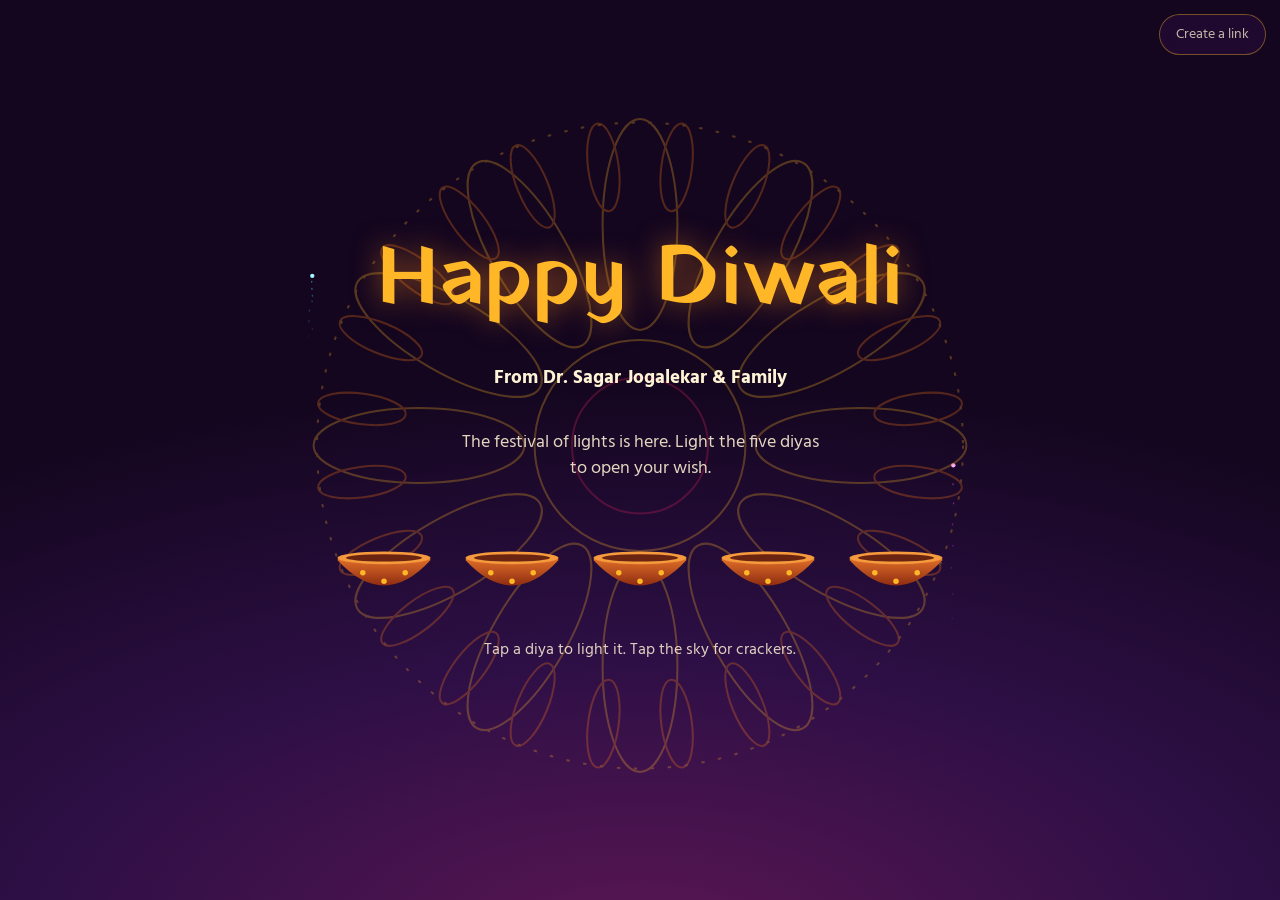
<file: index.html>
<!DOCTYPE html>
<html lang="en">
<head>
<meta charset="utf-8">
<meta name="viewport" content="width=device-width, initial-scale=1, viewport-fit=cover">
<title>Happy Diwali</title>
<link rel="icon" type="image/svg+xml" href="data:image/svg+xml,%3Csvg xmlns='http://www.w3.org/2000/svg' viewBox='0 0 100 100'%3E%3Crect width='100' height='100' rx='22' fill='%2314061f'/%3E%3Cpath d='M50 12C62 30 68 43 50 58C32 43 38 30 50 12Z' fill='%23ffb627'/%3E%3Cpath d='M14 62Q50 100 86 62Q86 56 50 56Q14 56 14 62Z' fill='%23ee7a2c'/%3E%3C/svg%3E">
<meta name="theme-color" content="#14061f">
<link rel="preconnect" href="https://fonts.googleapis.com">
<link href="https://fonts.googleapis.com/css2?family=Yatra+One&family=Hind:wght@400;600&display=swap" rel="stylesheet">
<link rel="stylesheet" href="style.css">
</head>
<body>
<svg width="0" height="0" style="position:absolute" aria-hidden="true"><defs>
<linearGradient id="fl" x1="0" y1="1" x2="0" y2="0"><stop offset="0" stop-color="#ff4d00"/><stop offset=".5" stop-color="#ffb627"/><stop offset="1" stop-color="#fff7c2"/></linearGradient>
<linearGradient id="cl" x1="0" y1="0" x2="0" y2="1"><stop offset="0" stop-color="#ee7a2c"/><stop offset="1" stop-color="#8f2d12"/></linearGradient>
</defs></svg>
<canvas id="fx" aria-hidden="true"></canvas>
<a class="corner" href="create.html">Create a link</a>
<main>
  <div id="mandala" aria-hidden="true"></div>
  <h1 id="title">Happy Diwali</h1>
  <h3>From Dr. Sagar Jogalekar & Family</h3>
  <p class="sub">The festival of lights is here. Light the five diyas to open your wish.</p>
  <div class="diyas" id="diyas"></div>
  <p id="hint" aria-live="polite">Tap a diya to light it. Tap the sky for crackers.</p>
  <section class="card" id="card" hidden>
    <h2>Shubh Deepavali</h2>
    <p id="wish"></p>
    <div class="row">
      <button class="btn" id="sky" type="button">Light up the sky</button>
      </div>
  </section>
</main>
<script src="script.js" defer></script>
</body>
</html>
</file>
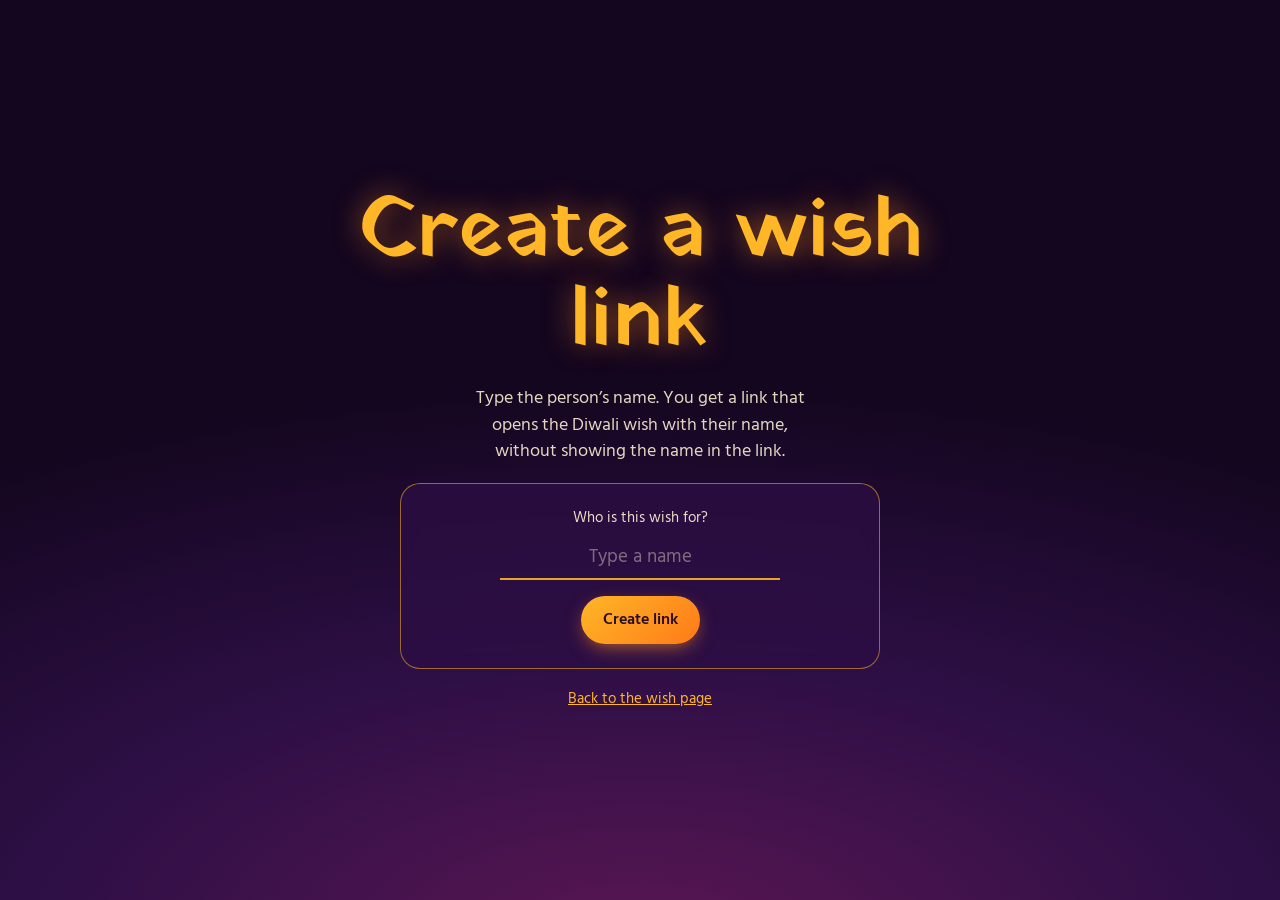
<file: create.html>
<!DOCTYPE html>
<html lang="en">
<head>
<meta charset="utf-8">
<meta name="viewport" content="width=device-width, initial-scale=1, viewport-fit=cover">
<title>Create a Diwali wish link</title>
<link rel="icon" type="image/svg+xml" href="data:image/svg+xml,%3Csvg xmlns='http://www.w3.org/2000/svg' viewBox='0 0 100 100'%3E%3Crect width='100' height='100' rx='22' fill='%2314061f'/%3E%3Cpath d='M50 12C62 30 68 43 50 58C32 43 38 30 50 12Z' fill='%23ffb627'/%3E%3Cpath d='M14 62Q50 100 86 62Q86 56 50 56Q14 56 14 62Z' fill='%23ee7a2c'/%3E%3C/svg%3E">
<meta name="theme-color" content="#14061f">
<link rel="preconnect" href="https://fonts.googleapis.com">
<link href="https://fonts.googleapis.com/css2?family=Yatra+One&family=Hind:wght@400;600&display=swap" rel="stylesheet">
<link rel="stylesheet" href="style.css">
</head>
<body>
<main>
  <h1>Create a wish link</h1>
  <p class="sub">Type the person’s name. You get a link that opens the Diwali wish with their name, without showing the name in the link.</p>
  <form class="card maker" id="f">
    <label class="who">Who is this wish for?
      <input id="name" type="text" maxlength="24" autocomplete="off" placeholder="Type a name" required>
    </label>
    <button class="btn" type="submit">Create link</button>
  </form>
  <section class="card maker" id="res" hidden>
    <input class="out" id="out" type="text" readonly aria-label="Wish link">
    <div class="row">
      <button class="btn" id="copy" type="button">Copy link</button>
      <a class="btn alt" id="open" href="index.html" target="_blank" rel="noopener">Preview the wish</a>
    </div>
    <p id="note" aria-live="polite"></p>
  </section>
  <a class="back" href="index.html">Back to the wish page</a>
</main>
<script src="create.js" defer></script>
</body>
</html>
</file>
<file: style.css>
:root{--night:#14061f;--plum:#2d0f45;--gold:#ffb627;--saffron:#ff7a18;--rose:#e0245e;--cream:#fff3d6;color-scheme:dark;box-sizing:border-box;padding-top:env(safe-area-inset-top,0px);padding-bottom:env(safe-area-inset-bottom,0px)}
*,*::before,*::after{box-sizing:inherit}
html,body{height:100%;margin:0}
body{background:var(--night) radial-gradient(ellipse 120% 80% at 50% 105%,#5a1654 0,var(--plum) 40%,var(--night) 78%);color:var(--cream);font-family:'Hind','Segoe UI',system-ui,sans-serif;overflow-x:hidden}
[hidden]{display:none!important}
#fx{position:fixed;inset:0;width:100%;height:100%;z-index:0;pointer-events:none}
main{position:relative;z-index:1;min-height:100%;display:flex;flex-direction:column;align-items:center;justify-content:center;text-align:center;padding:28px 16px;gap:18px}
#mandala{position:absolute;left:50%;top:50%;width:min(96vw,680px);aspect-ratio:1;transform:translate(-50%,-50%);z-index:-1;opacity:.28;pointer-events:none}
#mandala svg{width:100%;height:100%;animation:spin 140s linear infinite}
@keyframes spin{to{transform:rotate(360deg)}}
h1{font-family:'Yatra One',Georgia,serif;font-weight:400;font-size:clamp(2.4rem,8.5vw,5.2rem);line-height:1.08;margin:0;color:var(--gold);text-shadow:0 0 28px rgba(255,140,30,.55);max-width:14ch;overflow-wrap:anywhere}
.sub{margin:0;max-width:36ch;font-size:1.1rem;line-height:1.5;opacity:.88}
.who{display:flex;flex-direction:column;gap:6px;align-items:center;font-size:.95rem;opacity:.9}
.who input{width:min(280px,80vw);background:transparent;border:0;border-bottom:2px solid var(--gold);color:var(--cream);font:inherit;font-size:1.2rem;text-align:center;padding:6px 4px;outline:none;border-radius:0}
.who input:focus-visible{border-bottom-color:var(--cream);box-shadow:0 6px 14px -8px var(--gold)}
.who input::placeholder{color:rgba(255,243,214,.45)}
.diyas{display:flex;flex-wrap:wrap;justify-content:center;gap:clamp(4px,2vw,22px);margin-top:6px}
.diya{position:relative;background:none;border:0;padding:0;margin:0;cursor:pointer;color:inherit;font:inherit;width:clamp(62px,15.5vw,106px);-webkit-tap-highlight-color:transparent}
.diya svg{display:block;width:100%;overflow:visible}
.diya:focus-visible{outline:2px solid var(--cream);outline-offset:6px;border-radius:12px}
.glow{position:absolute;left:50%;top:0;width:230%;aspect-ratio:1;transform:translate(-50%,-32%) scale(.3);background:radial-gradient(circle,rgba(255,170,40,.6),rgba(255,120,20,.15) 40%,transparent 65%);opacity:0;transition:opacity .6s,transform .8s;pointer-events:none}
.lit .glow{opacity:1;transform:translate(-50%,-32%) scale(1)}
.flame{transform-box:fill-box;transform-origin:50% 100%;transform:scale(0);transition:transform .45s cubic-bezier(.3,1.7,.5,1)}
.lit .flame{transform:scale(1);animation:flick .16s ease-in-out infinite alternate .45s}
@keyframes flick{from{transform:scale(1) skewX(-3deg)}to{transform:scale(1.07,.93) skewX(3deg)}}
.diya span{display:block;margin-top:2px;font-family:'Yatra One',Georgia,serif;font-size:1rem;color:var(--gold);opacity:0;transform:translateY(-4px);transition:opacity .5s .2s,transform .5s .2s}
.lit span{opacity:1;transform:none}
#hint{margin:0;min-height:1.6em;font-size:1rem;opacity:.85}
.card{max-width:520px;padding:22px 26px 24px;border:1px solid rgba(255,182,39,.55);border-radius:20px;background:rgba(45,15,69,.72);backdrop-filter:blur(8px);-webkit-backdrop-filter:blur(8px);animation:pop .8s cubic-bezier(.2,1.5,.4,1)}
@keyframes pop{from{opacity:0;transform:scale(.7) translateY(20px)}to{opacity:1;transform:none}}
.card h2{font-family:'Yatra One',Georgia,serif;font-weight:400;font-size:clamp(1.7rem,6vw,2.4rem);margin:0 0 8px;color:var(--gold)}
.card p{margin:0 0 16px;font-size:1.1rem;line-height:1.6}
.row{display:flex;gap:10px;justify-content:center;flex-wrap:wrap}
.btn{font:inherit;font-weight:600;font-size:1rem;color:#2a0d1e;background:linear-gradient(135deg,var(--gold),var(--saffron));border:0;border-radius:999px;padding:11px 22px;cursor:pointer;box-shadow:0 6px 20px -6px rgba(255,140,30,.8);transition:transform .15s}
.btn:active{transform:scale(.95)}
.btn.alt{background:transparent;color:var(--cream);border:1.5px solid var(--gold);box-shadow:none}
.btn:focus-visible{outline:2px solid var(--cream);outline-offset:3px}
@media (prefers-reduced-motion:reduce){#mandala svg,.lit .flame{animation:none}.card{animation:none}}
.corner{position:fixed;top:max(14px,env(safe-area-inset-top,0px));right:14px;z-index:3;padding:8px 16px;border:1px solid rgba(255,182,39,.55);border-radius:999px;background:rgba(45,15,69,.6);backdrop-filter:blur(6px);-webkit-backdrop-filter:blur(6px);color:var(--cream);text-decoration:none;font-size:.9rem;opacity:.75;transition:opacity .2s}
.corner:hover,.corner:focus-visible{opacity:1}
.corner:focus-visible{outline:2px solid var(--cream);outline-offset:3px}
.maker{display:flex;flex-direction:column;gap:16px;align-items:center;width:min(480px,100%)}
.out{width:100%;background:rgba(20,6,31,.6);color:var(--cream);border:1px solid rgba(255,182,39,.5);border-radius:10px;padding:10px 12px;font:inherit;font-size:.9rem}
.btn{display:inline-block;text-decoration:none}
.back{color:var(--gold);font-size:.95rem}
#note{min-height:1.3em;margin:0;font-size:.9rem;opacity:.85}
</file>
